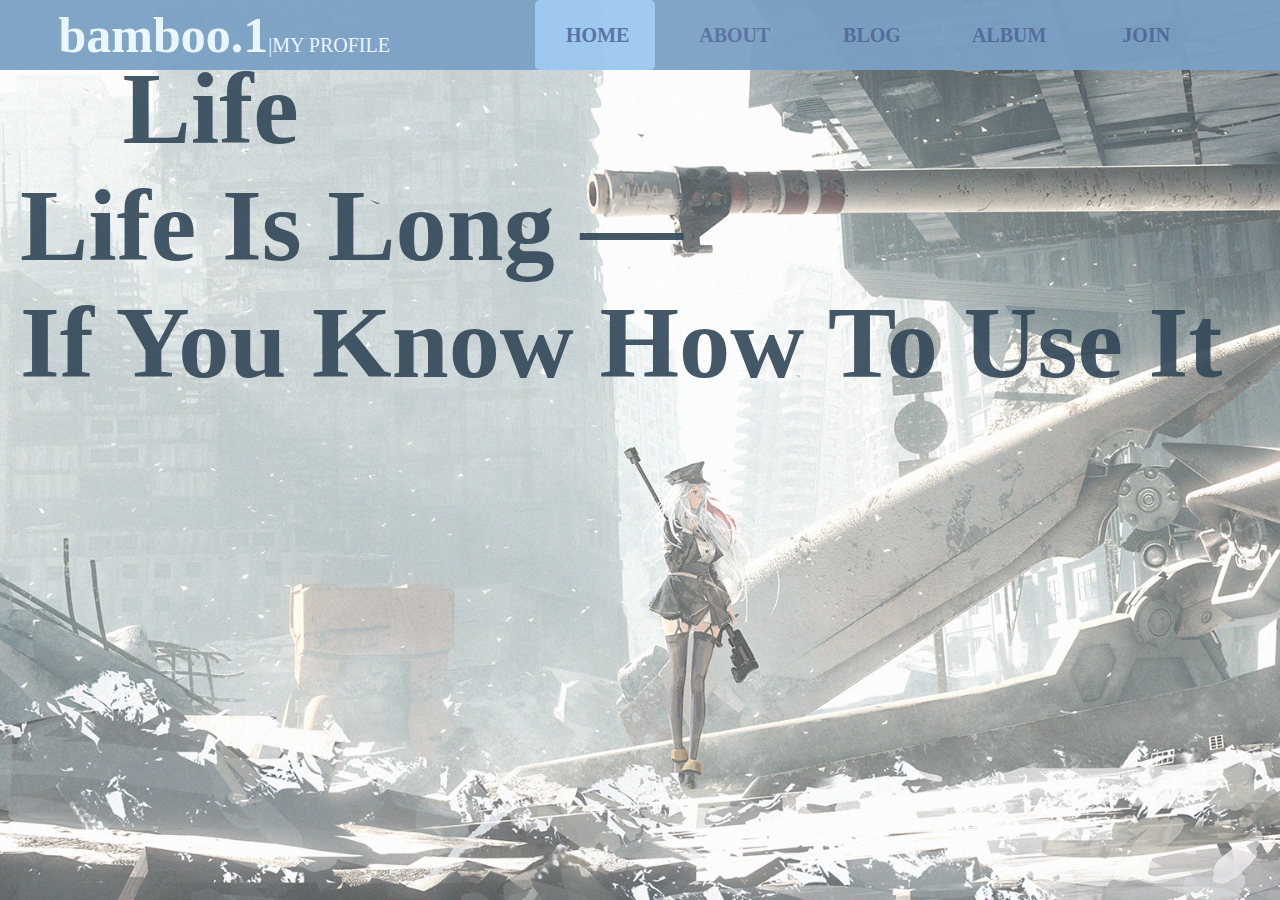
<file: index.html>
<!DOCTYPE html>
<html lang="en">
<head>
    <meta charset="UTF-8">
    <meta http-equiv="X-UA-Compatible" content="IE=edge">
    <meta name="viewport" content="width=device-width, initial-scale=1.0">
    <link rel="stylesheet" href="../css/Loading.css">
    <link rel="stylesheet" href="../css/homestyle.css">
    <link rel="stylesheet" href="../css/body.css">
    <link rel="stylesheet" href="../css/nav.css">
    <!-- <script src="../js/Loading.js"></script> -->
    <title>bamboo.1のホームページ</title>
</head>
<body>
    <nav class="homenav">
        <div class="navtitle"><strong>bamboo.1</strong>|MY PROFILE</div>
        <a href="index.html">HOME</a> 
        <a href="html/about.html">ABOUT</a>
        <a href="html/blog.html">BLOG</a>
        <a href="html/album.html">ALBUM</a>
        <a href="html/join.html">JOIN</a>
        <div class="navanim home"></div>
        <div class="none"></div>
    </nav>
    <main class="main">
    <section class="sec">
        <div class="titleimg">
            <div class="title">
                &emsp;Life   <br>
                   Life Is Long — <br>
                If You Know How To Use It
            </div>
        </div>
    </section>
    <section class="sec">
        <a href="about.html">
            <div class="part1 pt">
                <div class="imghid"><div class="img"></div></div>
                <div class="txt">
                    <h1>关于</h1>
                    <p>&emsp;&emsp;(可修改部分)有关我的一些信息</p>
                    <p>&emsp;&emsp;(可修改部分)For some information about me, you can learn about my background and other related information from here</p>
                </div>
            </div>
        </a>
        <a href="blog.html">
            <div class="part2 pt">
                <div class="txt">
                    <h1>博客</h1>
                    <p>&emsp;(可修改部分)关于我的博客</p>
                    <p>&emsp;(可修改部分)About my blog, some learning process is recorded, you can learn about my learning experience here</p>
                </div>
                <div class="imghid"><div class="img"></div></div>
            </div>
        </a>
        <a href="album.html">
            <div class="part3 pt">
                <div class="imghid"><div class="img"></div></div>
                <div class="txt">
                    <h1>相册</h1>
                    <p>&emsp;&emsp;(可修改部分)我的相册</p>
                    <p>&emsp;&emsp;(可修改部分)My photo album, about some works of art that I like</p>
                </div>
            </div>
        </a>
        <a href="join.html">
            <div class="part4 pt">
                <div class="txt">
                    <h1>加入</h1>
                    <p>&emsp;&emsp;(可修改部分)加入我们(虽然还没有'们')</p>
                    <p>&emsp;&emsp;(可修改部分)My contact information, welcome everyone who is interested to join us</p>
                </div>
                <div class="imghid"><div class="img"></div></div>
            </div>
        </a>
    </section>
        <footer class="foot">
            <p>@2025 </p>
            <p>ウェブページの著作権はMに帰属します</p>
            <p>life ,if used properly is long enough</p>
        </footer>
    
    </main>
</body>
</html>
</file>
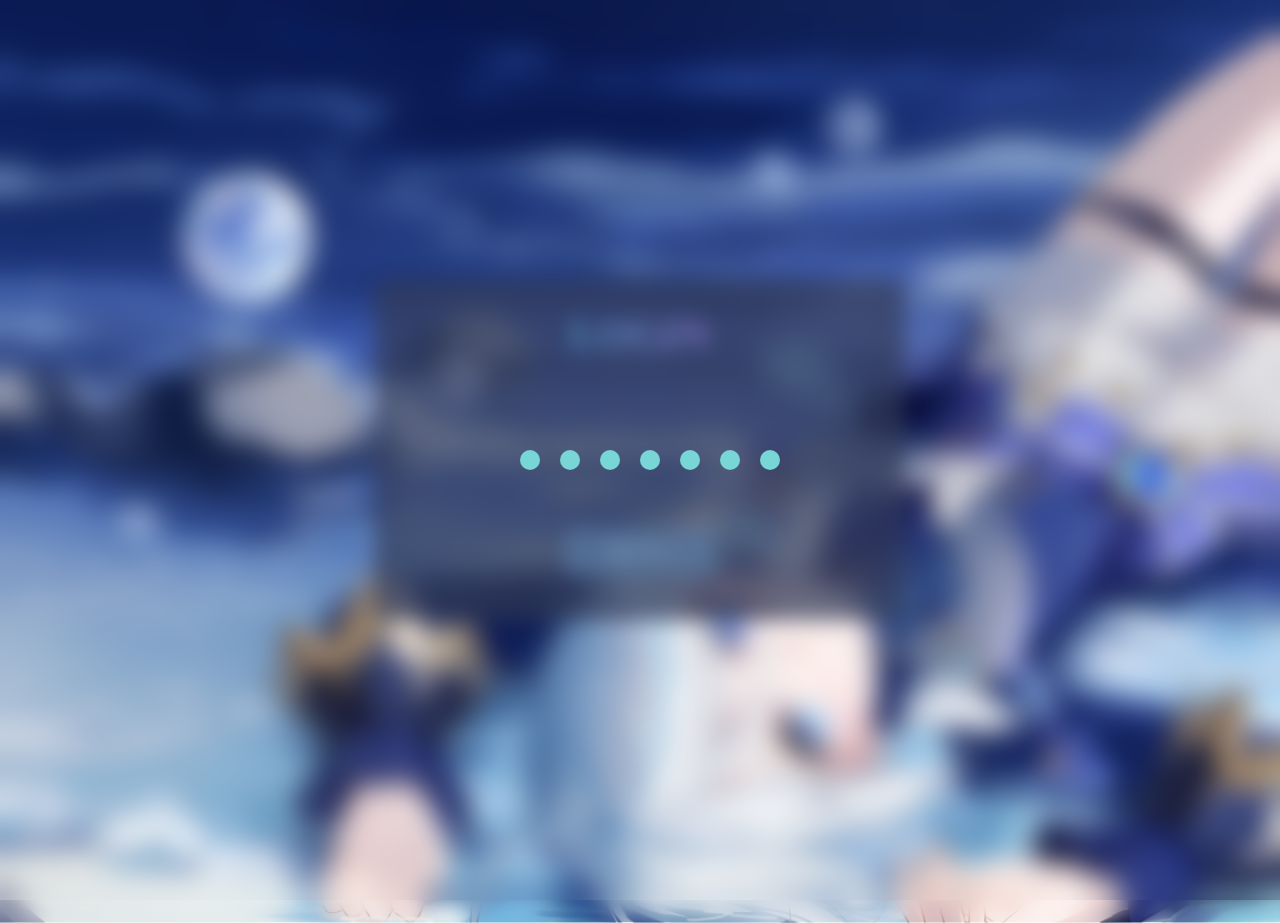
<file: html/_login .html>
<!DOCTYPE html>
<html lang="en">
<head>
    <meta charset="UTF-8">
    <meta http-equiv="X-UA-Compatible" content="IE=edge">
    <meta name="viewport" content="width=device-width, initial-scale=1.0">
    <title>ログイン</title>
    <link rel="stylesheet" href="../css/login.css">
    <link rel="stylesheet" href="../css/Loading.css">
</head>
<body>
    <div class="back" id="back">
        <div class="log" id="log">
            <div class="logtitle">LOGIN</div><p></p>
            <form action="home.html" id="logbody" class="logbody" onsubmit="return login()">
                <input type="text" id="zh" size="20" class="txt" placeholder="アカウント">
                <br>
                <input type="password" id="mm" size="20" class="txt" placeholder="パスワード">
                <br>
                <input type="submit" value="ログイン" id="sub" class="sub">
                <a href="home.html"><input type="button" value="ゲストログイン" id="ykbt" class="ykbt"></a>
            </form>     
        </div>
    </div>
    <div class="con" id="con">
        <div class="load">
            <div class="dot" style="--i:0"></div>
            <div class="dot" style="--i:1"></div>
            <div class="dot" style="--i:2"></div>
            <div class="dot" style="--i:3"></div>
            <div class="dot" style="--i:4"></div>
            <div class="dot" style="--i:5"></div>
            <div class="dot" style="--i:6"></div>
        </div>
    </div>
    <script src="../js/login.js"></script>
</body>
</html>
</file>
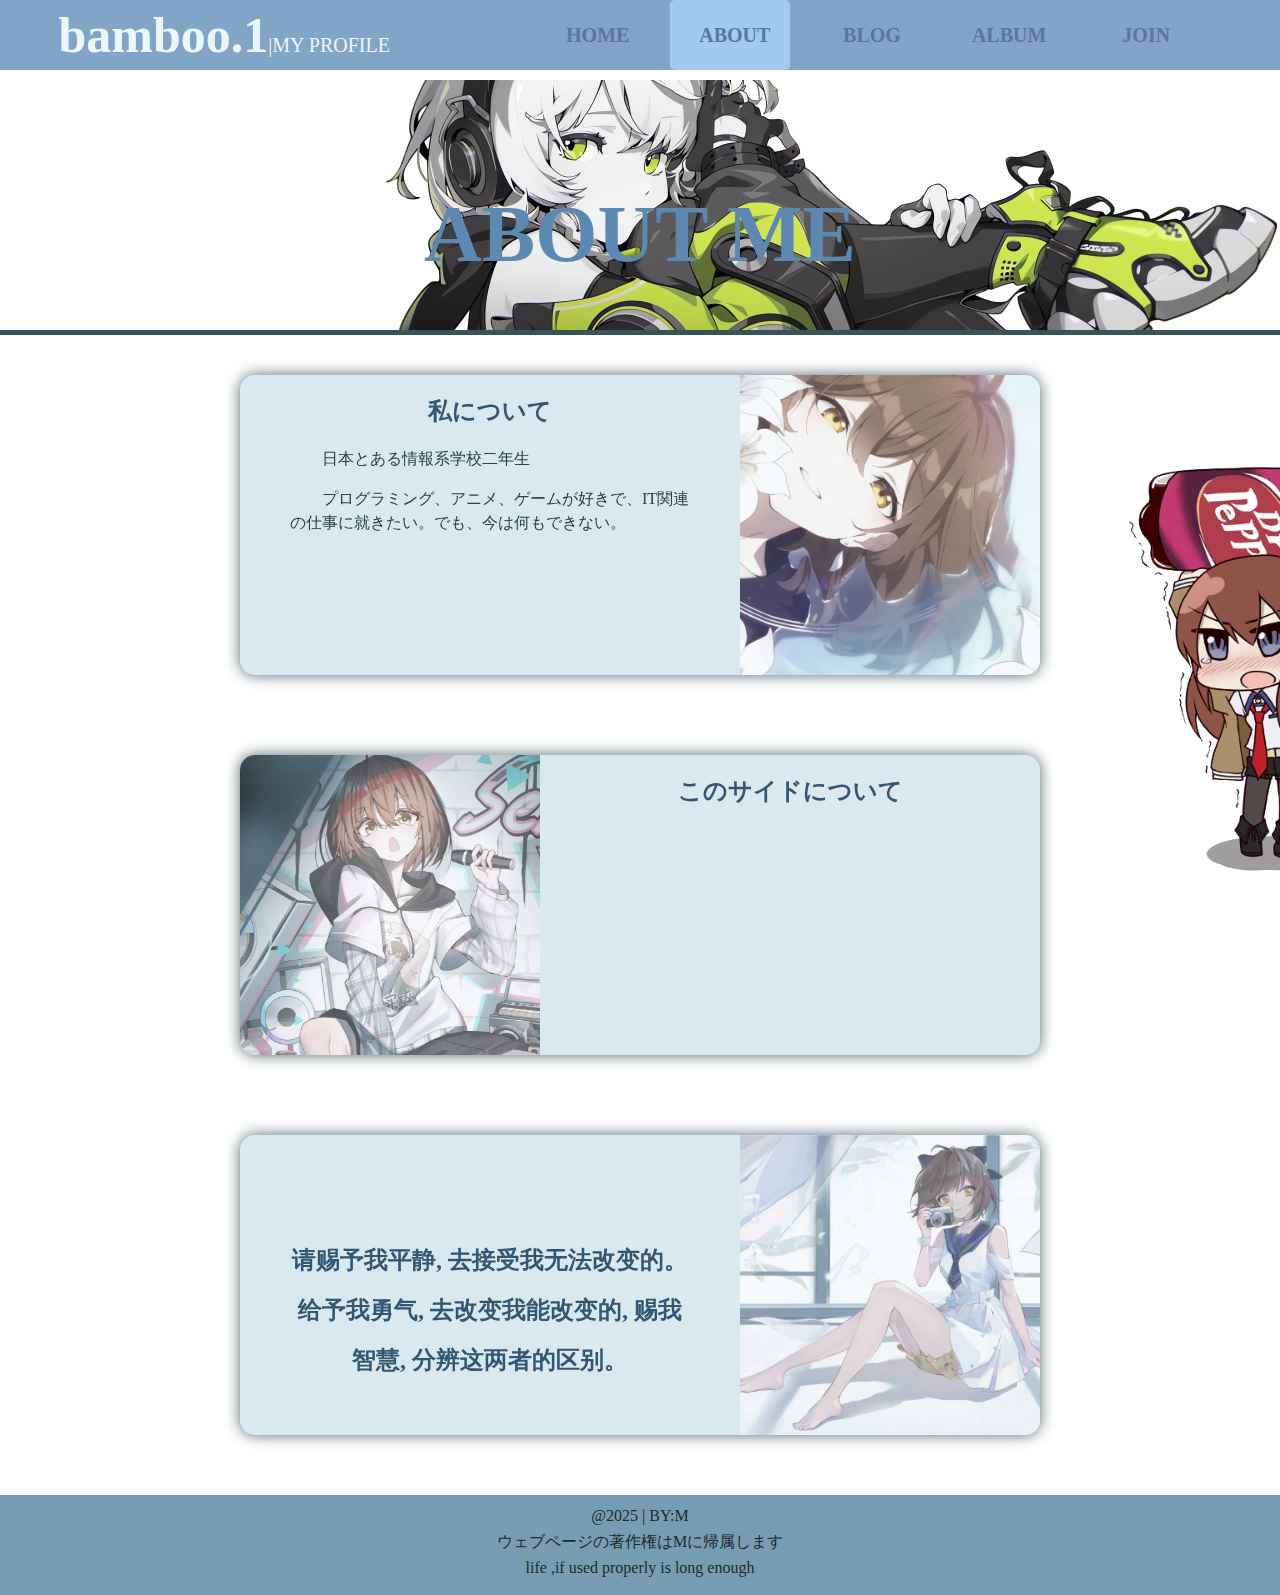
<file: html/about.html>
<!DOCTYPE html>
<html lang="jp">
<head>
    <meta charset="UTF-8">
    <meta http-equiv="X-UA-Compatible" content="IE=edge">
    <meta name="viewport" content="width=device-width, initial-scale=1.0">
    <title>詳細</title>
    <link rel="stylesheet" href="../css/nav.css">
    <link rel="stylesheet" href="../css/body.css">
    <link rel="stylesheet" href="../css/about.css">
</head>
<body>
    <nav>
        <div class="navtitle"><strong>bamboo.1</strong>|MY PROFILE</div>
        <a href="home.html">HOME</a>
        <a href="about.html">ABOUT</a>
        <a href="blog.html">BLOG</a>
        <a href="album.html">ALBUM</a>
        <a href="join.html">JOIN</a>
        <div class="navanim about"></div>
        <div class="none"></div>
    </nav>
    <div class="mid">
        <div class="headimg">
            <h1>ABOUT ME</h1>
        </div>
        <div class="ab a1">
            <div class="txt">
                <h2>私について</h2>
                <p>&emsp;&emsp;日本とある情報系学校二年生</p>
                <p>&emsp;&emsp;プログラミング、アニメ、ゲームが好きで、IT関連の仕事に就きたい。でも、今は何もできない。</p>
            </div>
            <div class="imghid">
                <div class="img"></div>
            </div>
        </div>
        <div class="ab a2">
            <div class="imghid">
                <div class="img"></div>
            </div>
            <div class="txt">
                <h2>このサイドについて</h2>
                <p>&emsp;&emsp;</p>
            </div>  
        </div>
        <div class="ab a3">
            <div class="txt">
                <h2>请赐予我平静, 去接受我无法改变的。给予我勇气, 去改变我能改变的, 赐我智慧, 分辨这两者的区别。</h2>
            </div>
            <div class="imghid">
                <div class="img"></div>
            </div>
        </div>

    </div>
    <footer class="foot">
        <p>@2025  |  BY:M</p>
        <p>ウェブページの著作権はMに帰属します</p>
        <p>life ,if used properly is long enough</p>
    </footer>
</body>
</html>
</file>
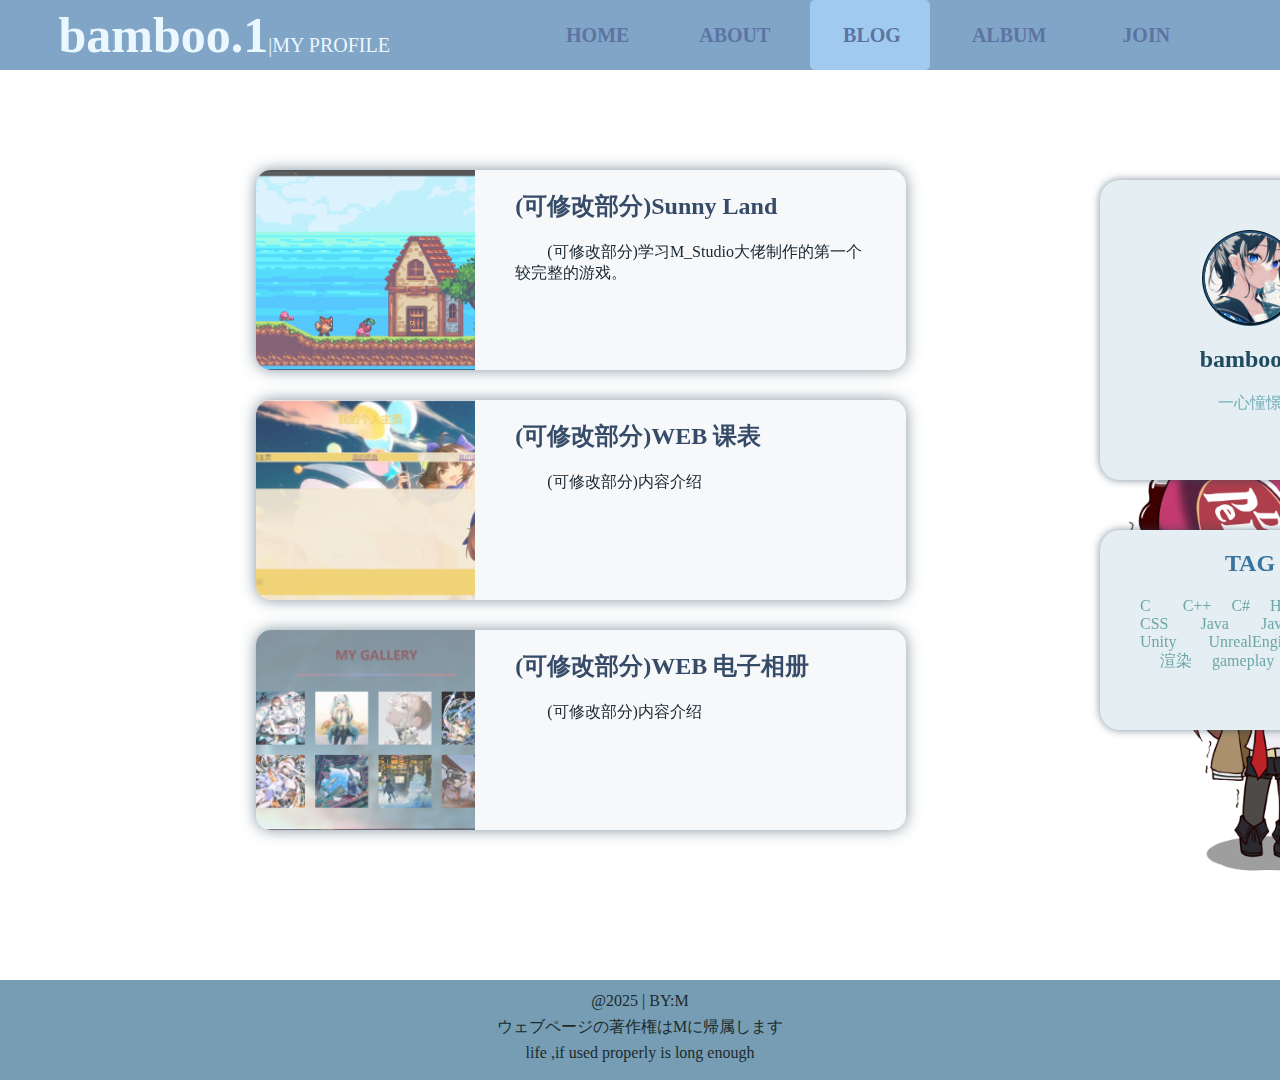
<file: html/blog.html>
<!DOCTYPE html>
<html lang="en">
<head>
    <meta charset="UTF-8">
    <meta http-equiv="X-UA-Compatible" content="IE=edge">
    <meta name="viewport" content="width=device-width, initial-scale=1.0">
    <title>我的博客</title>
    <link rel="stylesheet" href="../css/nav.css">
    <link rel="stylesheet" href="../css/body.css">
    <link rel="stylesheet" href="../css/blog.css">
</head>
<body>
    <nav>
        <div class="navtitle"><strong>bamboo.1</strong>|MY PROFILE</div>
        <a href="home.html">HOME</a>
        <a href="about.html">ABOUT</a>
        <a href="blog.html">BLOG</a>
        <a href="album.html">ALBUM</a>
        <a href="join.html">JOIN</a>
        <div class="navanim blog"></div>
        <div class="none"></div>
    </nav>
    <div class="mid">
        <div class="content">
            <div class="con c1">
                <div class="imghid">
                    <div class="img"></div>
                </div>
                <div class="txt">
                    <h2>(可修改部分)Sunny Land</h2>
                    <p>&emsp;&emsp;(可修改部分)学习M_Studio大佬制作的第一个较完整的游戏。</p>
                </div>
            </div>
            <div class="con c2">
                <div class="imghid">
                    <div class="img"></div>
                </div>
                <div class="txt">
                    <h2>(可修改部分)WEB 课表</h2>
                    <p>&emsp;&emsp;(可修改部分)内容介绍</p>
                </div>
            </div>
            <div class="con c3">
                <div class="imghid">
                    <div class="img"></div>
                </div>
                <div class="txt">
                    <h2>(可修改部分)WEB 电子相册</h2>
                    <p>&emsp;&emsp;(可修改部分)内容介绍</p>
                </div>
            </div>
        </div>
        <div class="pri">
                <div class="prihead">
                    <a href="join.html"><div class="tx"></div></a>
                    <h2>bamboo.1</h2>
                    <p>一心憧憬</p>
                </div>
            <div class="tag">
                <h2>TAG</h2>
                <p>C&emsp;&emsp;C++ &emsp;C#&emsp; HTML&emsp;&emsp;CSS&emsp;&emsp;Java&emsp;&emsp;JavaScript&emsp;Unity&emsp;&emsp;UnrealEngine Python &emsp; 渲染 &emsp;gameplay</p>
            </div>
        </div>
    </div>
    <footer class="foot">
        <p>@2025 |  BY:M</p>
        <p>ウェブページの著作権はMに帰属します</p>
        <p>life ,if used properly is long enough</p>
    </footer>
</body>
</html>
</file>
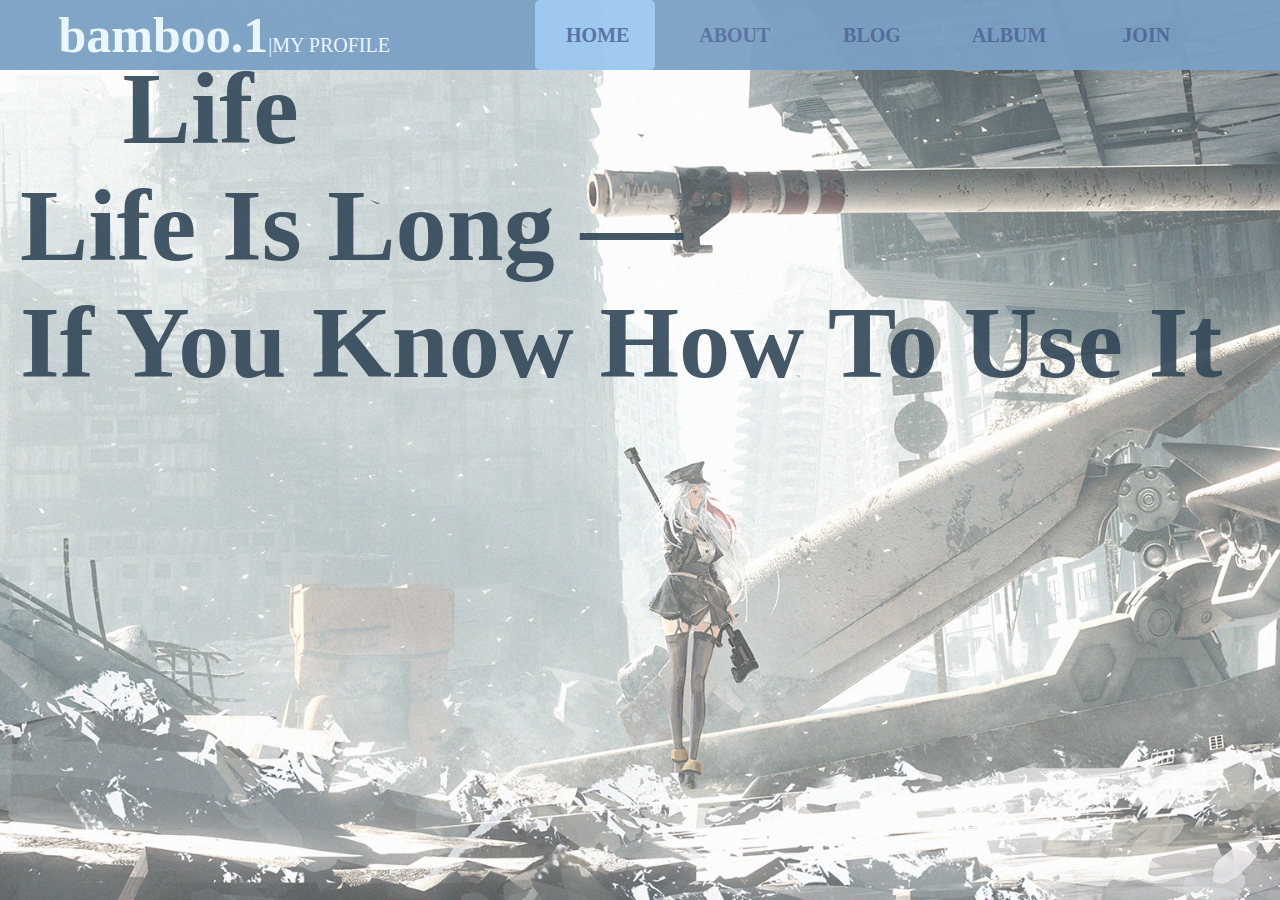
<file: html/home.html>
<!DOCTYPE html>
<html lang="en">
<head>
    <meta charset="UTF-8">
    <meta http-equiv="X-UA-Compatible" content="IE=edge">
    <meta name="viewport" content="width=device-width, initial-scale=1.0">
    <link rel="stylesheet" href="../css/Loading.css">
    <link rel="stylesheet" href="../css/homestyle.css">
    <link rel="stylesheet" href="../css/body.css">
    <link rel="stylesheet" href="../css/nav.css">
    <!-- <script src="../js/Loading.js"></script> -->
    <title>bamboo.1のホームページ</title>
</head>
<body>
    <nav class="homenav">
        <div class="navtitle"><strong>bamboo.1</strong>|MY PROFILE</div>
        <a href="home.html">HOME</a>
        <a href="about.html">ABOUT</a>
        <a href="blog.html">BLOG</a>
        <a href="album.html">ALBUM</a>
        <a href="join.html">JOIN</a>
        <div class="navanim home"></div>
        <div class="none"></div>
    </nav>
    <main class="main">
    <section class="sec">
        <div class="titleimg">
            <div class="title">
                &emsp;Life   <br>
                   Life Is Long — <br>
                If You Know How To Use It
            </div>
        </div>
    </section>
    <section class="sec">
        <a href="about.html">
            <div class="part1 pt">
                <div class="imghid"><div class="img"></div></div>
                <div class="txt">
                    <h1>关于</h1>
                    <p>&emsp;&emsp;(可修改部分)有关我的一些信息</p>
                    <p>&emsp;&emsp;(可修改部分)For some information about me, you can learn about my background and other related information from here</p>
                </div>
            </div>
        </a>
        <a href="blog.html">
            <div class="part2 pt">
                <div class="txt">
                    <h1>博客</h1>
                    <p>&emsp;(可修改部分)关于我的博客</p>
                    <p>&emsp;(可修改部分)About my blog, some learning process is recorded, you can learn about my learning experience here</p>
                </div>
                <div class="imghid"><div class="img"></div></div>
            </div>
        </a>
        <a href="album.html">
            <div class="part3 pt">
                <div class="imghid"><div class="img"></div></div>
                <div class="txt">
                    <h1>相册</h1>
                    <p>&emsp;&emsp;(可修改部分)我的相册</p>
                    <p>&emsp;&emsp;(可修改部分)My photo album, about some works of art that I like</p>
                </div>
            </div>
        </a>
        <a href="join.html">
            <div class="part4 pt">
                <div class="txt">
                    <h1>加入</h1>
                    <p>&emsp;&emsp;(可修改部分)加入我们(虽然还没有'们')</p>
                    <p>&emsp;&emsp;(可修改部分)My contact information, welcome everyone who is interested to join us</p>
                </div>
                <div class="imghid"><div class="img"></div></div>
            </div>
        </a>
    </section>
        <footer class="foot">
            <p>@2025 </p>
            <p>ウェブページの著作権はMに帰属します</p>
            <p>life ,if used properly is long enough</p>
        </footer>
    
    </main>
</body>
</html>
</file>
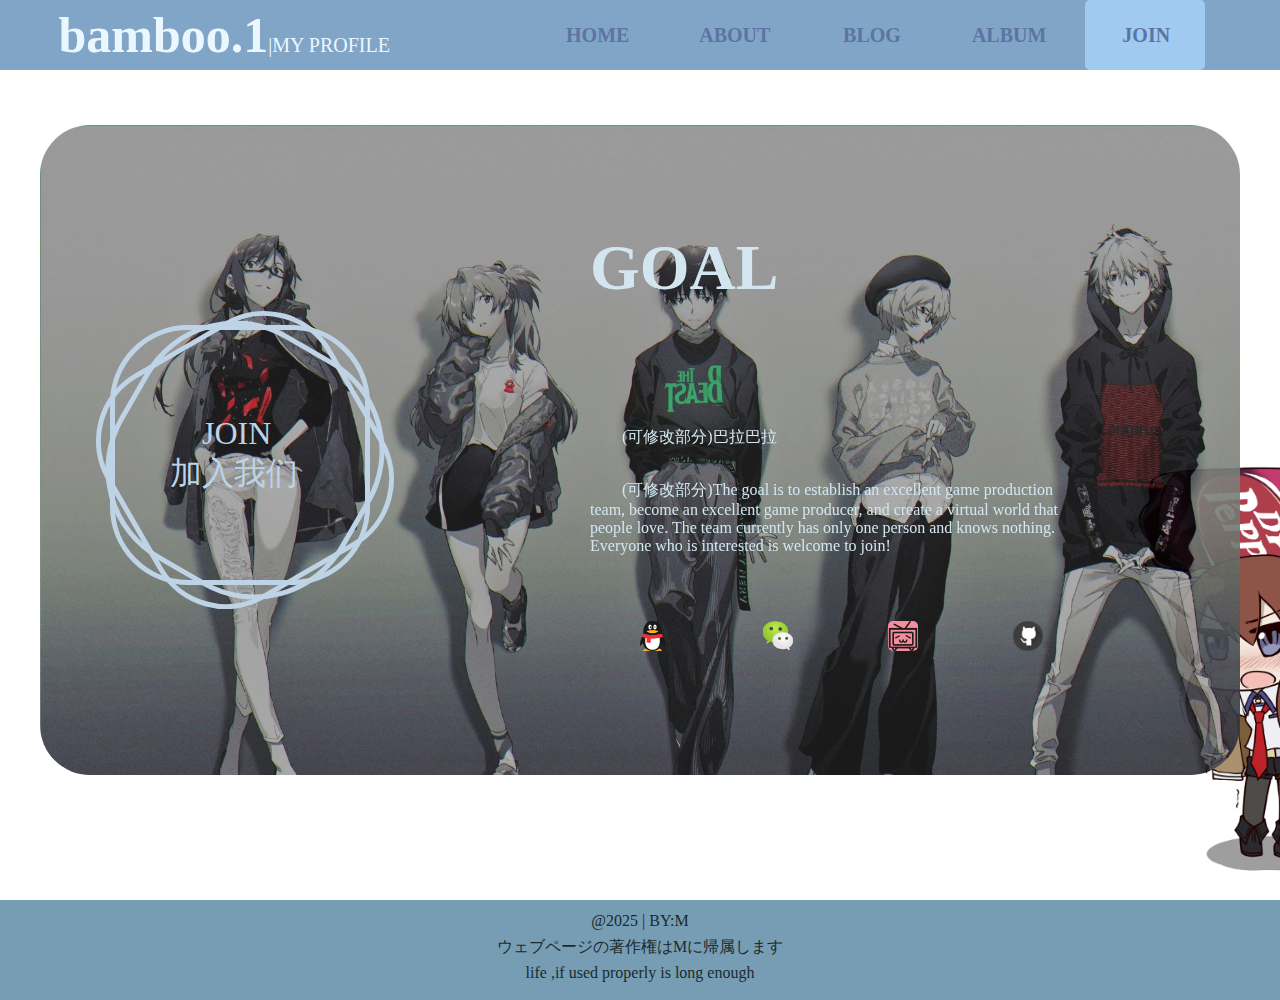
<file: html/join.html>
<!DOCTYPE html>
<html lang="jp">
<head>
    <meta charset="UTF-8">
    <meta http-equiv="X-UA-Compatible" content="IE=edge">
    <meta name="viewport" content="width=device-width, initial-scale=1.0">
    <title>連絡</title>
    <link rel="stylesheet" href="../css/nav.css">
    <link rel="stylesheet" href="../css/body.css">
    <link rel="stylesheet" href="../css/join.css">
</head>
<body>
    <nav>
        <div class="navtitle"><strong>bamboo.1</strong>|MY PROFILE</div>
        <a href="home.html">HOME</a>
        <a href="about.html">ABOUT</a>
        <a href="blog.html">BLOG</a>
        <a href="album.html">ALBUM</a>
        <a href="join.html">JOIN</a>
        <div class="navanim join"></div>
        <div class="none"></div>
    </nav>
    <div class="mid" id="mid">
        <div class="joinpart" id="jp">
            <div class="left">
                <div class="square"></div>
                <div class="tit">&emsp;JOIN<br>加入我们</div>
            </div>
            <div class="right">
                <div class="goal">
                    <h1>GOAL</h1>
                    <p>&emsp;&emsp;(可修改部分)巴拉巴拉</p>
                    <p>&emsp;&emsp;(可修改部分)The goal is to establish an excellent game production team, become an excellent game producer, and create a virtual world that people love. The team currently has only one person and knows nothing. Everyone who is interested is welcome to join! </p>
                    <div class="meth">
                        <div class="icon qq">
                            <ul>
                                <li>QQ:1234567890</li>
                            </ul>
                        </div>
                        <div class="icon vx">
                            <ul>
                                <li>wechat:hzr12345678910</li>
                            </ul>
                        </div>
                        <a href="https://space.bilibili.com/51407938" target="top">
                            <div class="icon bili">
                                <ul>
                                    <li>link to my bilibili</li>
                                </ul>
                            </div>
                        </a>
                        <a href="https://github.com/h5z2" target="new front">
                            <div class="icon gh">
                                <ul>
                                    <li>link to my GitHub</li>
                                </ul>
                            </div>
                        </a>
                    </div>
                </div>
            </div>
        </div>
    </div>
    <footer class="foot">
        <p>@2025 |  BY:M</p>
        <p>ウェブページの著作権はMに帰属します</p>
        <p>life ,if used properly is long enough</p>
    </footer>
</body>
</html>
</file>
<file: css/Loading.css>
@charset "utf-8";
.con{
    margin-top: -100vh;
    justify-content: center;
    align-items: center;
    width: 100%;
    height: 100%;
    backdrop-filter: blur(10px);
    display: none;
}
.load{
    position: relative; 
    display: flex;   
}
.load .dot{
    position: relative;
    width: 20px;
    height: 20px;
    background-attachment: fixed;
    background: rgb(120, 214, 214);
    margin: 20px 0 0 20px;
    border-radius: 50%;
    animation: dotanim 1s infinite linear;
    animation-delay: calc(0.1s * var(--i));
}

@keyframes dotanim{
    0%{
        transform: scale(0.2);
    }
    10%{
        transform: scale(1);
    }
    50%,100%{
        transform: scale(0.2);
    }
}
</file>
<file: css/homestyle.css>
@charset "utf-8";

.titleimg{
    background-image: url("../image/head2.jpeg");
    height: 100vh;
    background-repeat: no-repeat;
    background-size: cover;
    background-attachment: fixed;
    width: 100vw;
    transition: 0.5s ease 0s;
    animation: load 0.5s;
}

.titleimg .title{
    width: 100%;
    padding:50px 20px;
    font-size: 8vw;
    font-weight: bolder;
    color: rgba(49, 70, 87,0.9);
}

.main{
    scroll-snap-type: y mandatory;
    overflow: scroll;
    overflow-x: hidden;
    height: 100vh;
}

.sec{
    height: 100vh;
    width: 100vw;
    scroll-snap-align: start;
}

.pt{
    display: flex;
    flex-direction: column;
    height: auto;
    width: 90vw;
    max-width:300px;
    float: none;
    margin: 20px auto;
    background: rgba(219, 235, 241,0.8);
    box-shadow: 0 0 15px rgb(59, 73, 95);
    border-radius: 15px;
    overflow: hidden;
    scroll-snap-align: start;
    transition: all 0.5s ease 0s;
}
.pt:hover{
    cursor: pointer;
    transform: scale(1.05);
}

.imghid{
    overflow: hidden;
}
.part1 .img{
    background-image: url("../image/homepic1.png");
}
.part2 .img{
    background-image: url("../image/homepic2.png");
}
.part3 .img{
    background-image: url("../image/homepic3.png");
}
.part4 .img{
    background-image: url("../image/homepic4.png");
}

.pt .img{
    height: 190px;
    width: 100%;
    background-size: cover;
    background-position: 0px -30px;
    transition: all 0.5s ease 0s;
    opacity: 0.8;
}

.pt .img:hover{
    transform: scale(1.1);
}

.pt .txt{
    height: 310px;
    width: 90%;
    overflow: hidden;
    display: flex;
    flex-direction: column;
    margin: auto;
    
}

.pt .txt h1{
    text-align: center;
    font-size: 3em;
    color: rgb(28, 44, 68);
    height: 30px;
    line-height: 30px;
}

.pt .txt p{
    margin-top: -2px;
    word-wrap: break-word;
    color: rgb(114, 182, 202);
}
@keyframes load{
    0%{
        background-position-y: 50px;
        opacity: 0;
    }
    100%{
        background-position-y: 0px;
        opacity: 1;
    }
}
</file>
<file: css/body.css>
/* ==== body.css 响应式更新 ==== */
@charset "utf-8";
body{
    margin: 0;
    padding: 0;
    background-image: url("../image/background2.png");
    background-attachment: fixed; 
    background-repeat: no-repeat;
    background-size: cover;
    background-position: center;
    overflow-x: hidden;
}

::-webkit-scrollbar{
    width: 8px;
}

::-webkit-scrollbar-thumb{
    background: rgba(91, 105, 136, 0.8);
}

::-webkit-scrollbar-track{
    background: rgb(194, 213, 241);
}

.foot{
    margin-top: 0px;
    width: 100vw;
    height: 100px;
    float: left;
    clear: both;
    text-align: center;
    margin-bottom: 0px;
    background-color: rgba(84, 132, 161, 0.8);
}
.foot p{
    line-height: 10px;
    color: rgb(28, 43, 43);
}

/* 手机端适配 */
@media screen and (max-width: 768px) {
    body {
        background-attachment: scroll; /* 手机上fixed可能有问题 */
    }
    
    .foot {
        height: 80px;
        font-size: 12px;
    }
    
    .foot p {
        line-height: 8px;
        padding: 0 10px;
    }
}
</file>
<file: css/nav.css>
@charset "utf-8";
body{
    margin: 0;
    padding: 0;
}
nav{
    position: fixed;
    display: flex;
    justify-content: space-around;
    align-items: center;
    width: 1540px;
    height: 70px;
    top: 0px;
    background-color: rgb(123, 161, 197);
    overflow: hidden;
    font-size: 20px;
    color: rgb(234, 247, 255);
    opacity: 0.8;
    z-index: 1000;
}
.homenav{
    animation: load2 1s linear;
}

nav:hover{
    opacity: 0.95;
}
nav .navtitle{
    padding-left: 50px;
    width: 30%;
}
nav .navtitle strong{
    font-size: 50px;
    font-weight: bolder;
}
nav a{
   display: block;
   justify-content: center;
   text-decoration: none;
   z-index: 1;
   height: inherit;
   line-height: 70px;
   width: 120px;
   text-align: center;
   font-weight: bolder;
   color: rgb(84, 109, 158);
   transition: 0.5s;
}
nav .navanim{
    position: absolute;
    height: inherit;
    z-index: 0;
    background: rgb(155, 200, 240);
    border-radius: 5px;
    left: 0px;
    transition:  all .5s ease 0s;
    width: 120px;
}
nav .home,a:nth-child(2):hover~.navanim{
    width: 120px;
    left: 535px;
}

nav .about,a:nth-child(3):hover~.navanim{
    width: 120px;
    left: 670px;
}

nav .blog,a:nth-child(4):hover~.navanim{
    width: 120px;
    left: 810px;
}

nav .album,a:nth-child(5):hover~.navanim{
    width: 120px;
    left: 950px;
}
nav .join,a:nth-child(6):hover~.navanim{
    width: 120px;
    left: 1085px;
}
nav .none{
    width: 20%;
}

@keyframes load2{
    0%{
        top: -80px;
        opacity: 0;
    }100%{
        top: 0px;
        opacity: 0.8;
    }
}

/* 手机端适配 */
@media screen and (max-width: 768px) {
    nav {
        width: 100vw;
        height: 60px;
        flex-direction: row;
        justify-content: space-between;
        padding: 0 15px;
        font-size: 16px;
        box-sizing: border-box;
    }
    
    nav .navtitle {
        padding-left: 0;
        width: auto;
        flex-shrink: 0;
    }
    
    nav .navtitle strong {
        font-size: 24px;
    }
    
    /* 汉堡菜单样式 */
    .nav-toggle {
        display: block;
        width: 30px;
        height: 30px;
        cursor: pointer;
        position: relative;
        z-index: 1001;
    }
    
    .nav-toggle span {
        display: block;
        width: 100%;
        height: 3px;
        background-color: rgb(84, 109, 158);
        margin: 6px 0;
        transition: 0.3s;
        border-radius: 2px;
    }
    
    /* 导航菜单 */
    .nav-menu {
        position: fixed;
        top: 60px;
        right: -100%;
        width: 70%;
        max-width: 300px;
        height: calc(100vh - 60px);
        background-color: rgba(123, 161, 197, 0.95);
        display: flex;
        flex-direction: column;
        padding: 20px 0;
        transition: right 0.3s ease;
        backdrop-filter: blur(10px);
        box-shadow: -5px 0 15px rgba(0, 0, 0, 0.1);
    }
    
    .nav-menu.active {
        right: 0;
    }
    
    nav a {
        width: 100%;
        height: 50px;
        line-height: 50px;
        padding: 0 20px;
        box-sizing: border-box;
        border-bottom: 1px solid rgba(84, 109, 158, 0.2);
    }
    
    nav a:hover {
        background-color: rgba(155, 200, 240, 0.3);
        color: rgb(234, 247, 255);
    }
    
    /* 隐藏桌面版的动画背景 */
    nav .navanim {
        display: none;
    }
    
    .none {
        display: none;
    }
    
    /* 汉堡菜单激活状态 */
    .nav-toggle.active span:nth-child(1) {
        transform: rotate(45deg) translate(5px, 5px);
    }
    
    .nav-toggle.active span:nth-child(2) {
        opacity: 0;
    }
    
    .nav-toggle.active span:nth-child(3) {
        transform: rotate(-45deg) translate(7px, -6px);
    }
}

/* 小屏手机适配 */
@media screen and (max-width: 480px) {
    nav {
        height: 55px;
        padding: 0 10px;
        font-size: 14px;
    }
    
    nav .navtitle strong {
        font-size: 20px;
    }
    
    .nav-toggle {
        width: 25px;
        height: 25px;
    }
    
    .nav-toggle span {
        height: 2px;
        margin: 5px 0;
    }
    
    .nav-menu {
        top: 55px;
        height: calc(100vh - 55px);
        width: 80%;
    }
    
    nav a {
        height: 45px;
        line-height: 45px;
        font-size: 14px;
    }
}

/* 添加平板适配 */
@media screen and (min-width: 769px) and (max-width: 1024px) {
    nav {
        width: 100vw;
        font-size: 18px;
    }
    
    nav .navtitle strong {
        font-size: 40px;
    }
    
    nav a {
        width: 100px;
    }
    
    nav .home,a:nth-child(2):hover~.navanim{
        width: 100px;
        left: 400px;
    }

    nav .about,a:nth-child(3):hover~.navanim{
        width: 100px;
        left: 510px;
    }

    nav .blog,a:nth-child(4):hover~.navanim{
        width: 100px;
        left: 620px;
    }

    nav .album,a:nth-child(5):hover~.navanim{
        width: 100px;
        left: 730px;
    }
    nav .join,a:nth-child(6):hover~.navanim{
        width: 100px;
        left: 840px;
    }
    
    nav .navanim{
        width: 100px;
    }
</file>
<file: css/login.css>
@charset "utf-8";
body{
    margin: 0;
    padding: 0;
    height: 100vh;
    width: 100vw;
    color: rgb(44, 59, 59);
    overflow: hidden;
}
.back{
    display: flex;
    justify-content: center;
    align-items: center;
    width: 100%;
    height: 100%;
    background-image: url("../image/loginback02.png");
    background-repeat: no-repeat;
    background-attachment: fixed;
    transform: scale(1.05);
}
.back::before{
    content: "";
    width: 100%;
    height: 100%;
    backdrop-filter: blur(10px); 
    position: fixed;
}
.back:hover::before{
    backdrop-filter: none;
}

.log{
    display: flex;
    flex-direction: column;
    align-items: center;
    min-width: 500px;
    min-height: 300px;
    background-color: rgba(50, 59, 88, 0.7);
    overflow: hidden;
    border-radius: 10px;
    box-shadow:0 0 10px rgba(50, 59, 88, 0.8);
    backdrop-filter: blur(5px);
}

.logtitle{
    font-size: 40px;
    font-weight: bolder;
    -webkit-background-clip: text;
    background-image: linear-gradient(90deg , rgba(98, 201, 248,0.6),rgba(243, 111, 255, 0.6),rgba(247, 129, 129, 0.6),rgba(241, 239, 104, 0.6),rgba(117, 226, 84, 0.6),rgba(98, 201, 248,0.6));
    background-size: 800%;
    animation: gradient 30s infinite linear;
    color: transparent;
    line-height: 100px;
}

.logbody .txt{
    border: none;
    border-bottom: 1px solid rgba(18, 21, 32, 0.7);
    background: transparent;
    transition: 0.3s;
    height: 30px;
    padding-top: 10px;
}
.logbody .txt:hover{
    transform: scaleX(1.1);
}

.logbody .txt:focus{
    outline: none;
    border-bottom:  1px solid rgba(137, 160, 245, 0.7);
    color: rgba(137, 160, 245, 0.7);
}

.logbody .sub{
    width: 80%;
    height: 45px;
    margin-top: 10%;
    margin-left: 10%;
    border: none;
    border-radius: 10px;
    background-color: rgba(86, 116, 156,0.8);
    font-size: 16px;
    font-family: "幼圆";
    color: rgb(180, 216, 233);
}
.logbody .sub:hover{
    background-color: rgba(118, 155, 202, 0.8);
    box-shadow: 0 0 10px rgba(118, 155, 202, 0.8);
}

.ykbt{
    margin-top: 20px;
    margin-left: 70%;
    border: none;
    background-color: transparent;
}
.ykbt:hover{
    color: rgb(64, 160, 216);
}

@keyframes gradient{
    100%{
        background-position: -800% 0%;
    }
}
</file>
<file: css/about.css>
@charset "utf-8";
.mid{
    height: auto; /* 改为auto以适应内容 */
    min-height: 100vh;
    width: 100vw;
    display: flex;
    flex-direction: column;
    padding: 80px 0 20px 0; /* 为导航栏留出空间 */
}

.headimg{
    top: 0px;
    height: 250px;
    width: 100%;
    background-image: url("../image/headimg2.jpg");
    background-size: cover; /* 改为cover */
    background-repeat: no-repeat;
    background-position: center; /* 居中显示 */
    overflow: hidden;
    border-bottom: 5px solid rgb(58, 83, 85);
    animation: headload 0.9s linear;
}
.headimg h1{
    color: rgb(92, 136, 177);
    font-size: 5em;
    text-align: center;
    line-height: 200px;
}

.mid .ab{
    width: 800px;
    max-width: 90%; /* 添加最大宽度限制 */
    height: 300px;
    box-shadow: 0 0 15px rgb(83, 103, 110);
    background: rgba(71, 142, 175, 0.2);
    border-radius: 15px;
    backdrop-filter: blur(5px);
    display: flex;
    overflow: hidden;
    margin: 40px auto; /* 居中对齐 */
}

.a1 .img{
    background-image: url("../image/about1.jpg");
}
.a2 .img{
    background-image: url("../image/about2.jpg");
}
.a3 .img{
    background-image: url("../image/about3.jpg");
}

.ab p{
    word-wrap: break-word;
    color: rgb(41, 68, 68);
    line-height: 24px;
}

.ab .txt{
    width: 400px;
    margin: 0 50px 0 50px;
}
.ab h2{
    text-align: center;
    color: rgb(51, 86, 114);
}
.ab .img{
    width: 300px;
    height: 100%;
    background-size: cover;
    background-position: center;
    filter: grayscale(0.3);
    opacity: 0.8;
    transition: all 0.5s ease 0s;
}
.ab .img:hover{
    transform: scale(1.1);
}
.ab .imghid{
    overflow: hidden;
}
.a1{
    margin-left: 40%;
    animation: a1load 2.5s linear;
    transition: 0.5s  1s;
}
.a2{
    margin-left: 10%;
    animation: a2load 3.6s linear;
    transition: 0.5s;
}
.a3{
    margin-left: 40%;
    animation: a3load 4.8s linear;
    transition: 0.5s;
}
.a3 h2{
    margin-top: 100px;
    line-height: 50px;
}

@keyframes a1load{
    0%{
        opacity: 0;
    }
    70%{
        opacity: 0;
        margin-top: 100px;
    }
    100%{
        opacity: 1;
        margin-top: 40px;
    }
}
@keyframes a2load{
    0%{
        opacity: 0;
    }
    80%{
        opacity: 0;
        margin-top: 100px;
    }
    100%{
        opacity: 1;
    }
}
@keyframes a3load{
    0%{
        opacity: 0;
    }
    90%{
        opacity: 0;
        margin-top: 100px;
    }
    100%{
        opacity: 1;
    }
}
@keyframes headload{
    0%{
        height: 0px;
    }
    100%{
        height: 240px;
    }
}

/* 手机端关于页面适配 */
@media screen and (max-width: 768px) {
    .mid {
        padding: 60px 10px 20px 10px;
    }
    
    .headimg {
        height: 150px;
        background-position: center;
    }
    
    .headimg h1 {
        font-size: 2.5em;
        line-height: 150px;
    }
    
    .mid .ab {
        width: 100%;
        height: auto;
        flex-direction: column;
        margin: 20px auto;
        padding: 20px;
    }
    
    .ab .img {
        width: 100%;
        height: 200px;
        margin-bottom: 20px;
    }
    
    .ab .txt {
        width: 100%;
        margin: 0;
    }
    
    .ab h2 {
        font-size: 1.5em;
        margin-bottom: 15px;
    }
    
    .ab p {
        font-size: 14px;
        line-height: 1.5;
    }
    
    .a1, .a2, .a3 {
        margin-left: 0;
        margin-bottom: 20px;
    }
    
    .a3 h2 {
        margin-top: 0;
        line-height: normal;
    }
}
</file>
<file: css/blog.css>
@charset "utf-8";
.mid{
    height: auto;
    min-height: 100vh;
    width: 100vw;
    padding-top: 80px;
}

.content{
    padding-top: 60px;
    padding-left: 20%;
    display: flex;
    flex-direction: column;
}

.con{
    display: flex;
    width: 650px;
    height: 200px;
    background: rgba(208, 220, 230,0.2);
    backdrop-filter: blur(0.2);
    float: left;
    clear: left;
    margin-top: 30px;
    backdrop-filter: blur(30px);
    border-radius: 15px;
    overflow: hidden;
    box-shadow: 0 0 15px rgba(103, 122, 138, 0.8);
}

.c1{
    animation: c1load 0.5s linear;
}
.c2{
    animation: c2load 1s linear;
}
.c3{
    animation: c3load 1.5s linear;
}

.c1 .img{
    background-image: url("../image/project1.png");
}
.c1 .img:hover{
    background-image: url("../image/project12.png");
}
.c2 .img{
    background-image: url("../image/project22.png");
}
.c2 .img:hover{
    background-image: url("../image/project21.png");
}
.c3 .img{
    background-image: url("../image/project32.png");
}
.c3 .img:hover{
    background-image: url("../image/project31.png");
}

.imghid{
    overflow: hidden;
    width: 250px;
}
.con .img{
    width: 250px;
    height: 100%;
    background-size: cover;
    background-repeat: no-repeat;
    background-position:center;
    opacity: 0.8;
    transition: 0.5s ease 0s;
}
.con .img:hover{
    transform: scale(1.1);
}
.con .txt{
    width: 400px;
    padding: 0 40px;
    color: rgb(25, 39, 49);
    font-family: "幼圆";
}
.con .txt h2{
    color: rgb(53, 75, 104);
}

.pri{
    height: 500px;
    width: 300px;
    float: right;
    clear: right;
    position: fixed;
    margin-top: -650px;
    margin-left: 1100px;
    animation: priload 2s linear;
}

.pri .prihead{
    height: 250px;
    background-color: rgb(229, 239, 243);
    border-radius: 20px;
    padding-top: 50px;
    box-shadow: 0 0 8px rgba(39, 69, 88,0.6);
}
.prihead a{
    display: block;
    overflow: hidden;
    border-radius: 50%;
    width: 90px;
    margin: auto;
    border: 3px groove rgb(35, 82, 121);
}
.pri .prihead .tx{
    width: 90px;
    height: 90px;
    border-radius: 50%;
    background-image: url("../image/tx.png");
    background-size: cover;
    transition: 0.5s ease 0s;
}
.prihead .tx:hover{
    transform: scale(1.1);
}

.prihead h2{
    color: rgb(32, 76, 97);
    text-align: center;
}
.prihead p{
    color: rgb(118, 175, 185);
    text-align: center;
}

.pri .tag{
    height: 200px;
    background-color: rgb(229, 239, 243);
    margin-top: 50px;
    border-radius: 20px;
    box-shadow: 0 0 8px rgba(39, 69, 88,0.6);
}

.tag h2{
    text-align: center;
    padding-top: 20px;
    color: rgb(56, 117, 158);
    font-weight: bolder;
}

.tag p{
    word-wrap: break-word;
    display: block;
    width: 220px;
    padding-left: 40px;
    color: rgb(109, 166, 168);
}

@keyframes c1load{
    0%{
        opacity: 0;
    }
    70%{
        opacity: 0;
        margin-top: 100px;
    }
    100%{
        opacity: 1;
        margin-top: 40px;
    }
}
@keyframes c2load{
    0%{
        opacity: 0;
    }
    80%{
        opacity: 0;
        margin-top: 100px;
    }
    100%{
        opacity: 1;
    }
}
@keyframes c3load{
    0%{
        opacity: 0;
    }
    90%{
        opacity: 0;
        margin-top: 100px;
    }
    100%{
        opacity: 1;
    }
}
@keyframes priload{
    0%{
        opacity: 0;
    }
    80%{
        opacity: 0;
    }
    100%{
        opacity: 1;
    }
}

/* 手机端博客页面适配 */
@media screen and (max-width: 768px) {
    .content {
        padding: 20px 10px;
        align-items: center;
    }
    
    .con {
        width: 100%;
        height: auto;
        flex-direction: column;
        margin-top: 20px;
    }
    
    .imghid {
        width: 100%;
    }
    
    .con .img {
        width: 100%;
        height: 200px;
    }
    
    .con .txt {
        width: 100%;
        padding: 20px;
    }
    
    .con .txt h2 {
        font-size: 1.3em;
        margin-bottom: 10px;
    }
    
    .con .txt p {
        font-size: 14px;
        line-height: 1.5;
    }
    
    /* 侧边栏移动到底部 */
    .pri {
        position: static;
        width: 100%;
        height: auto;
        margin: 20px 0;
        float: none;
    }
    
    .pri .prihead,
    .pri .tag {
        margin: 20px auto;
        max-width: 300px;
    }
    
    .pri .prihead {
        height: 200px;
        padding-top: 30px;
    }
    
    .pri .tag {
        height: auto;
        padding-bottom: 20px;
    }
    
    .tag p {
        width: calc(100% - 80px);
        padding: 0 40px;
    }
}
</file>
<file: css/join.css>
@charset "utf-8";
.mid{
    width: 100vw;
    height: 100vh;
    display: flex;
    justify-content: center;
    align-items: center;
}

.joinpart{
    width: 1200px;
    height: 650px;
    margin: auto;
    display: flex;
    justify-content: center;
    background-image: url("../image/join.jpg");
    background-repeat: no-repeat;
    background-size: 1300px;
    overflow: hidden;
    opacity: 0.9;
    border-radius: 50px;
    animation: loadbac 1s linear;
    transition: 1s ease 0.2s;
}

.joinpart .left{
    width: 400px;
    height: 100%;
}

.joinpart .left .square{
    width: 250px;
    height: 250px;
    border: 5px solid rgb(183, 207, 226);
    margin: auto;
    margin-top: 200px;
    border-radius: 30%;
    animation: a1 3s infinite linear;
}
.left .square::before{
    content: "";
    width: 250px;
    height: 250px;
    transform: rotate(30deg);
    border: 5px solid rgb(183, 207, 226);
    border-radius: 40%;
    position: absolute;
    animation: a2 25s infinite linear;
}

.left .square::after{
    content: "";
    width: 250px;
    height: 250px;
    transform: rotate(60deg);
    border: 5px solid rgb(183, 207, 226);
    border-radius: 30%;
    position: absolute;
    animation: a2 60s infinite linear;
}

.left .tit{
    position: absolute;
    font-size: 2em;
    margin-left: 130px;
    margin-top: -170px;
    color: rgb(183, 207, 226);
    z-index: -10;
}

.left .square:hover{
    animation: a1 15s infinite linear;
}
.left .square:hover::before{
    animation: a2 80s infinite linear;
}
.left .square:hover::after{
    animation: a1 50s infinite linear;
}

.joinpart .right{
    width: 800px;
    height: 100%;
}
.joinpart .goal{
    color: rgb(206, 228, 238);
    width: 500px;
    margin: auto;
    display: flex;
    flex-direction: column;
}
.joinpart .goal h1{
    font-size: 4em;
    font-weight: bolder;
    line-height: 200px;
}

.joinpart .goal p{
    word-wrap: break-word;
}
.meth{
    width: 500px;
    height: 100px;
    flex-direction: row;
    display: flex;
    justify-content: space-around;
    margin-top: 50px;
}

.meth .icon{
    width: 30px;
    height: 30px;
    background-size: cover;
    border-radius: 5px;
    background-repeat: no-repeat;
    background-position: center;
    transition: 0.4s ease 0s;
}
.meth .icon:hover{
    transform: scale(1.1);
    cursor: pointer;
}
.meth .qq{
    background-image: url("../image/qq.png");
    background-size: 25px;
}
.meth .vx{
    background-image: url("../image/vx.png");
}
.meth .bili{
    background-image: url("../image/bili.png");
    background-color: rgb(245, 128, 147);
}
.meth .gh{
    background-image: url("../image/github.png");
    background-size: 40px;
}

.icon ul{
    display: none;
    list-style: none;
    margin-top: 30px;
    width: 150px;
    margin-left: -80px;
    color: white;
    font-size: 14px;
}
.icon:hover ul{
    display: block;
    position: absolute;
}

@keyframes a1{
    to{
        transform: rotate(360deg);
    }
}
@keyframes a2{
    to{
        transform: rotate(-10800deg);
    }
}
@keyframes loadbac{
    0%{
        opacity: 0;
        margin-top: 100px;
    }
    100%{
        opacity: 1;
        margin-top: 50px;
    }
}

/* 手机端适配 */
@media screen and (max-width: 768px) {
    .joinpart {
        width: 95vw;
        height: auto;
        min-height: 90vh;
        flex-direction: column;
        background-size: cover;
        border-radius: 20px;
        padding: 20px 0;
    }
    
    .joinpart .left {
        width: 100%;
        height: auto;
        order: 2;
    }
    
    .joinpart .left .square {
        width: 150px;
        height: 150px;
        margin-top: 50px;
        border-width: 3px;
    }
    
    .left .square::before,
    .left .square::after {
        width: 150px;
        height: 150px;
        border-width: 3px;
    }
    
    .left .tit {
        font-size: 1.2em;
        margin-left: 75px;
        margin-top: -100px;
    }
    
    .joinpart .right {
        width: 100%;
        height: auto;
        order: 1;
        padding: 0 20px;
    }
    
    .joinpart .goal {
        width: 100%;
        text-align: center;
    }
    
    .joinpart .goal h1 {
        font-size: 2.5em;
        line-height: 1.2;
    }
    
    .joinpart .goal p {
        font-size: 1em;
        line-height: 1.5;
        margin-bottom: 20px;
    }
    
    .meth {
        width: 100%;
        height: auto;
        margin-top: 30px;
        justify-content: center;
        gap: 20px;
    }
    
    .meth .icon {
        width: 40px;
        height: 40px;
    }
    
    .icon ul {
        width: 120px;
        margin-left: -60px;
        font-size: 12px;
    }
}

/* 小屏手机适配 */
@media screen and (max-width: 480px) {
    .joinpart .goal h1 {
        font-size: 2em;
    }
    
    .joinpart .left .square {
        width: 120px;
        height: 120px;
    }
    
    .left .square::before,
    .left .square::after {
        width: 120px;
        height: 120px;
    }
    
    .left .tit {
        font-size: 1em;
        margin-left: 60px;
        margin-top: -80px;
    }
    
    .meth .icon {
        width: 35px;
        height: 35px;
    }
}
</file>
